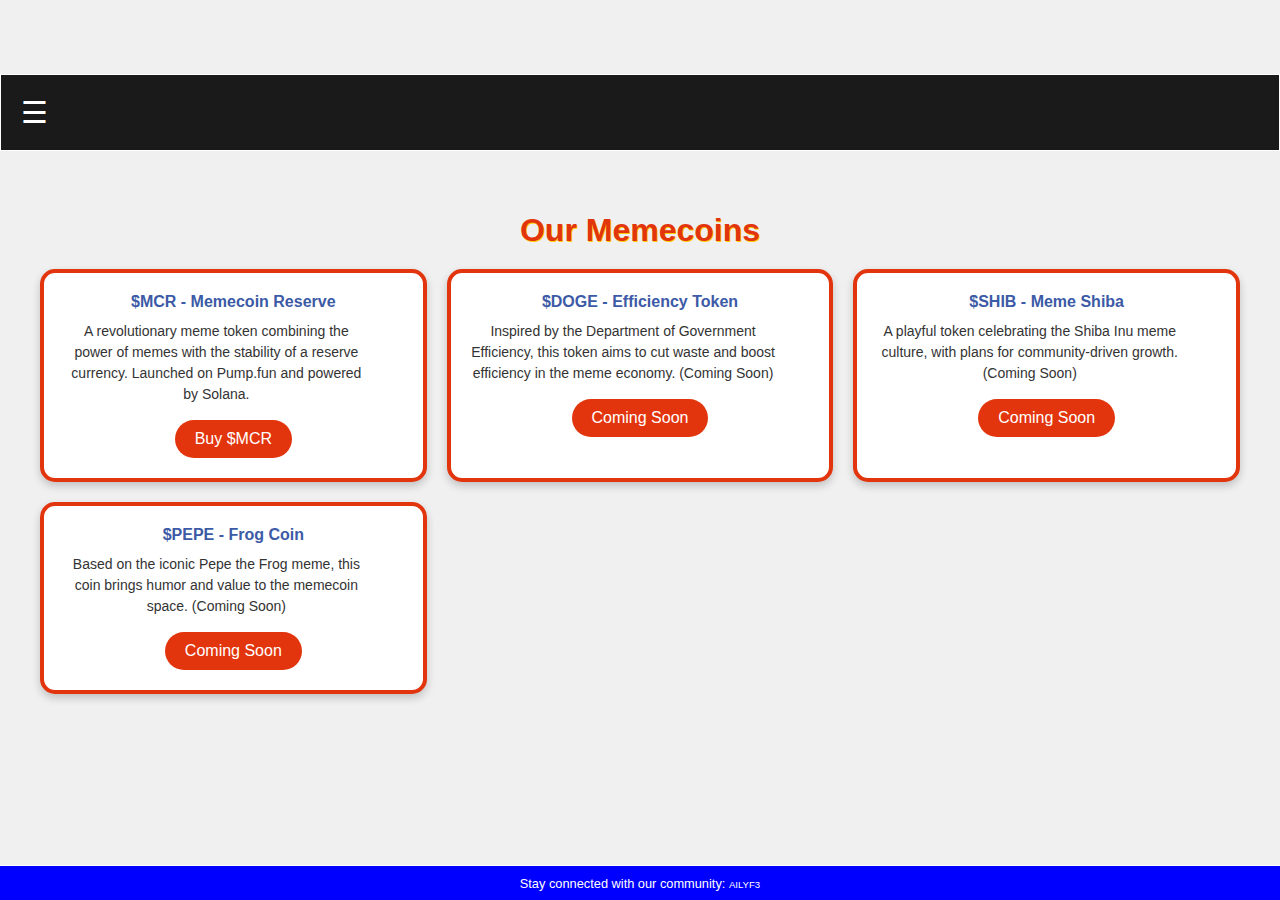
<file: coins.html>
<!DOCTYPE html>
<html lang="en">
<head>
    <meta charset="UTF-8">
    <meta name="viewport" content="width=device-width, initial-scale=1.0">
    <title>Memecoin Reserve - Coins</title>
    <link rel="stylesheet" href="style.css">
    <link href="https://fonts.googleapis.com/css2?family=Press+Start+2P&display=swap" rel="stylesheet">
    <style>
        /* Sidebar styles (copied from index.html for consistency) */
        .nav-section {
            background-color: #1a1a1a;
            padding: 10px;
            position: sticky;
            top: 0;
            z-index: 1000;
            display: flex;
            justify-content: space-between;
            align-items: center;
        }

        .hamburger {
            font-size: 30px;
            color: #fff;
            background: none;
            border: none;
            cursor: pointer;
            padding: 10px;
            transition: color 0.3s;
        }

        .hamburger:hover {
            color: #ffcb05;
        }

        .sidebar {
            height: 100%;
            width: 0;
            position: fixed;
            z-index: 1001;
            top: 0;
            left: 0;
            background-color: #1a1a1a;
            overflow-x: hidden;
            transition: 0.5s;
            padding-top: 60px;
        }

        .sidebar.open {
            width: 250px;
        }

        .sidebar .close-btn {
            position: absolute;
            top: 10px;
            right: 25px;
            font-size: 36px;
            color: #fff;
            background: none;
            border: none;
            cursor: pointer;
            transition: color 0.3s;
        }

        .sidebar .close-btn:hover {
            color: #e3350d;
        }

        .sidebar-menu {
            list-style: none;
            padding: 0;
            margin: 0;
        }

        .sidebar-item {
            position: relative;
        }

        .sidebar-btn {
            display: block;
            width: 100%;
            padding: 15px 20px;
            background-color: #e3350d;
            color: #fff;
            text-align: left;
            text-decoration: none;
            font-family: 'Arial', sans-serif;
            font-size: 16px;
            text-transform: uppercase;
            border: none;
            cursor: pointer;
            transition: background-color 0.3s;
        }

        .sidebar-btn:hover {
            background-color: #ffcb05;
            color: #333;
        }

        .submenu {
            display: none;
            list-style: none;
            padding: 0;
            background-color: #2a2a2a;
        }

        .sidebar-item.active .submenu {
            display: block;
        }

        .submenu li a {
            display: block;
            padding: 10px 30px;
            color: #fff;
            text-decoration: none;
            font-family: 'Arial', sans-serif;
            font-size: 14px;
            transition: background-color 0.3s;
        }

        .submenu li a:hover {
            background-color: #f0f0f0;
            color: #e3350d;
        }

        /* Adjust body padding for sticky nav */
        body {
            padding-top: 60px;
            padding-bottom: 60px;
            margin: 0;
            transition: margin-left 0.5s;
            background-color: #f0f0f0;
            font-family: 'Arial', sans-serif;
        }

        body.sidebar-open {
            margin-left: 250px;
        }

        /* Overlay for when sidebar is open */
        .overlay {
            display: none;
            position: fixed;
            top: 0;
            left: 0;
            width: 100%;
            height: 100%;
            background: rgba(0, 0, 0, 0.5);
            z-index: 1000;
        }

        .overlay.active {
            display: block;
        }

        /* Coins Page Specific Styles */
        .coins-container {
            max-width: 1200px;
            margin: 20px auto;
            padding: 20px;
        }

        .coins-header {
            text-align: center;
            color: #e3350d;
            text-shadow: 1px 1px #ffcb05;
            margin-bottom: 20px;
        }

        .coins-list {
            display: grid;
            grid-template-columns: repeat(auto-fit, minmax(300px, 1fr));
            gap: 20px;
        }

        .coin-card {
            background-color: #fff;
            border: 4px solid #e3350d;
            border-radius: 15px;
            padding: 20px;
            box-shadow: 0 4px 8px rgba(0, 0, 0, 0.2);
            text-align: center;
        }

        .coin-card h3 {
            color: #3c5aa6;
            margin: 0 0 10px;
        }

        .coin-card p {
            color: #333;
            font-size: 14px;
            margin: 0 0 15px;
        }

        .coin-card a {
            display: inline-block;
            background-color: #e3350d;
            color: #fff;
            padding: 10px 20px;
            text-decoration: none;
            border-radius: 20px;
            transition: transform 0.2s;
        }

        .coin-card a:hover {
            transform: scale(1.1);
            background-color: #ffcb05;
            color: #333;
        }
    </style>
</head>
<body>
    <!-- Hamburger Sidebar Navigation -->
    <section class="nav-section">
        <button class="hamburger" id="hamburger-btn">☰</button>
    </section>
    <div class="sidebar" id="sidebar">
        <button class="close-btn" id="close-btn">×</button>
        <ul class="sidebar-menu">
            <li class="sidebar-item">
                <button class="sidebar-btn" data-target="coins-submenu">Coins</button>
                <ul class="submenu" id="coins-submenu">
                    <li><a href="coins.html">View All Coins</a></li>
                </ul>
            </li>
            <li class="sidebar-item">
                <button class="sidebar-btn" data-target="shop-submenu">Shop</button>
                <ul class="submenu" id="shop-submenu">
                    <li><a href="index.html#shop-items">Meme Merch (Coming Soon)</a></li>
                    <li><a href="index.html#nft-market">NFTs (Coming Soon)</a></li>
                </ul>
            </li>
            <li class="sidebar-item">
                <button class="sidebar-btn" data-target="games-submenu">Games</button>
                <ul class="submenu" id="games-submenu">
                    <li><a href="index.html#pokemon-trading">Pokémon TradingView</a></li>
                    <li><a href="index.html#stock-market">Stock Market (MCRX)</a></li>
                </ul>
            </li>
            <li class="sidebar-item">
                <a href="index.html" class="sidebar-btn">Home</a>
            </li>
        </ul>
    </div>
    <div class="overlay" id="overlay"></div>

    <!-- Coins Content -->
    <div class="coins-container">
        <h1 class="coins-header">Our Memecoins</h1>
        <div class="coins-list">
            <div class="coin-card">
                <h3>$MCR - Memecoin Reserve</h3>
                <p>A revolutionary meme token combining the power of memes with the stability of a reserve currency. Launched on Pump.fun and powered by Solana.</p>
                <a href="https://pump.fun/coin/CQiAuR7FEHu3m4uqDC11PUtz5fvCATPC29FJr7hvpump?include-nsfw=true" target="_blank">Buy $MCR</a>
            </div>
            <div class="coin-card">
                <h3>$DOGE - Efficiency Token</h3>
                <p>Inspired by the Department of Government Efficiency, this token aims to cut waste and boost efficiency in the meme economy. (Coming Soon)</p>
                <a href="#">Coming Soon</a>
            </div>
            <div class="coin-card">
                <h3>$SHIB - Meme Shiba</h3>
                <p>A playful token celebrating the Shiba Inu meme culture, with plans for community-driven growth. (Coming Soon)</p>
                <a href="#">Coming Soon</a>
            </div>
            <div class="coin-card">
                <h3>$PEPE - Frog Coin</h3>
                <p>Based on the iconic Pepe the Frog meme, this coin brings humor and value to the memecoin space. (Coming Soon)</p>
                <a href="#">Coming Soon</a>
            </div>
        </div>
    </div>

    <footer>
        <p>Stay connected with our community: <a href="https://discord.gg/KVJxgjF2mR">AILYF3</a></p>
    </footer>

    <script>
        // Sidebar Toggle Functionality
        document.addEventListener('DOMContentLoaded', () => {
            const hamburgerBtn = document.getElementById('hamburger-btn');
            const sidebar = document.getElementById('sidebar');
            const closeBtn = document.getElementById('close-btn');
            const overlay = document.getElementById('overlay');
            const body = document.body;

            hamburgerBtn.addEventListener('click', () => {
                sidebar.classList.add('open');
                overlay.classList.add('active');
                body.classList.add('sidebar-open');
            });

            closeBtn.addEventListener('click', () => {
                sidebar.classList.remove('open');
                overlay.classList.remove('active');
                body.classList.remove('sidebar-open');
            });

            overlay.addEventListener('click', () => {
                sidebar.classList.remove('open');
                overlay.classList.remove('active');
                body.classList.remove('sidebar-open');
            });

            // Submenu Toggle
            const sidebarBtns = document.querySelectorAll('.sidebar-btn');
            sidebarBtns.forEach(btn => {
                btn.addEventListener('click', (e) => {
                    const submenuId = btn.getAttribute('data-target');
                    if (!submenuId) return; // Skip if it's a direct link (e.g., Home)
                    const submenu = document.getElementById(submenuId);
                    const parentItem = btn.parentElement;
                    const isActive = parentItem.classList.contains('active');

                    // Close all other submenus
                    document.querySelectorAll('.sidebar-item').forEach(item => {
                        if (item !== parentItem) {
                            item.classList.remove('active');
                        }
                    });

                    // Toggle current submenu
                    if (!isActive) {
                        parentItem.classList.add('active');
                    } else {
                        parentItem.classList.remove('active');
                    }
                });
            });
        });
    </script>
</body>
</html>
</file>
<file: style.css>
body {
    font-family: 'Press Start 2P', cursive;
    margin: 0;
    padding: 0;
    background-color: #000;
    color: #fff;
    text-align: center;
    image-rendering: pixelated;
}

header {
    background-color: #ff0000;
    padding: 1.5vh 0;
    border-bottom: 0.15vw solid #fff;
}

h1 {
    font-size: clamp(1.2rem, 3vw, 2rem);
    text-shadow: 0.1rem 0.1rem #000;
}

h2 {
    font-size: clamp(0.8rem, 2vw, 1.2rem);
    color: #00ff00;
}

h3 {
    font-size: clamp(0.6rem, 1.5vw, 1rem);
    color: #ffff00;
}

p {
    font-size: clamp(0.5rem, 1.2vw, 0.8rem);
    line-height: 1.5;
    margin: 0 auto;
    max-width: 90%;
}

section {
    margin: 1.5vh auto;
    padding: 1.5vh 1.5vw;
    background-color: #333;
    border: 0.15vw solid #fff;
}

.doge-efficiency-clock {
    margin: 1.5vh auto;
    padding: 0.8vh 1.5vw;
    background-color: #222;
    border: 0.15vw solid #ffff00; /* DOGE yellow border */
    box-shadow: 0 0 10px #ffff00; /* Glowing effect */
}

#efficiencyTimer {
    font-size: clamp(0.6rem, 1.5vw, 1rem);
    color: #ffff00; /* DOGE yellow text */
    text-shadow: 0.05rem 0.05rem #000;
    margin-bottom: 0.5vh;
}

.event-timer-section {
    margin: 1.5vh auto;
    padding: 0.8vh 1.5vw;
    background-color: #222;
    border: 0.15vw solid #ffcc00; /* Slightly different yellow for event timer */
    box-shadow: 0 0 10px #ffcc00; /* Glowing effect */
}

#eventTimer {
    font-size: clamp(0.6rem, 1.5vw, 1rem);
    color: #ffcc00; /* Event timer yellow text */
    text-shadow: 0.05rem 0.05rem #000;
    margin-bottom: 0.5vh;
}

.progress-section {
    margin: 1.5vh auto;
    padding: 0.8vh 1.5vw;
}

.bar-container {
    width: 90%;
    max-width: 400px;
    background-color: #444;
    border-radius: 8px;
    overflow: hidden;
    margin: 0 auto;
}

.bar-fill {
    width: 0%;
    height: 15px;
    background-color: #00ff00;
    text-align: center;
    line-height: 15px;
    color: #000;
    font-size: clamp(0.4rem, 1vw, 0.6rem);
    transition: width 0.5s ease-in-out;
}

#statusMessage {
    margin-top: 0.8vh;
    font-size: clamp(0.4rem, 1vw, 0.6rem);
    color: #ffff00;
}

.hero {
    text-align: center;
}

.hero .pixel-art {
    display: block;
    margin: 0 auto;
    max-width: 100%;
    height: auto;
    width: clamp(120px, 35vw, 180px);
    image-rendering: pixelated;
}

.hero h3 {
    margin: 0.8vh 0;
}

.btn {
    display: inline-block;
    padding: clamp(0.4rem, 1.5vw, 0.8rem) clamp(0.8rem, 2.5vw, 1.5rem);
    background-color: #00ffff;
    color: #000;
    text-decoration: none;
    border: 0.15vw solid #fff;
    font-size: clamp(0.5rem, 1.2vw, 0.7rem);
    text-transform: uppercase;
}

.btn:hover {
    background-color: #ff00ff;
    color: #fff;
}

footer {
    background-color: #0000ff;
    padding: 0.8vh 0;
    border-top: 0.15vw solid #fff;
    position: fixed;
    bottom: 0;
    width: 100%;
    box-sizing: border-box;
}

footer a {
    color: #fff;
    text-decoration: none;
    font-size: clamp(0.4rem, 1vw, 0.6rem);
}

/* Media Queries for Specific Breakpoints */
@media (max-width: 768px) {
    header {
        padding: 1vh 0;
    }
    section {
        margin: 1vh auto;
        padding: 1vh 1.2vw;
    }
    .doge-efficiency-clock {
        padding: 0.6vh 1.2vw;
    }
    .event-timer-section {
        padding: 0.6vh 1.2vw;
    }
    .progress-section {
        padding: 0.6vh 1.2vw;
    }
    .bar-container {
        width: 95%;
        max-width: 350px;
    }
    .hero .pixel-art {
        width: clamp(100px, 30vw, 140px);
    }
    .btn {
        padding: clamp(0.3rem, 1.2vw, 0.6rem) clamp(0.6rem, 2vw, 1.2rem);
    }
    footer {
        padding: 0.6vh 0;
    }
}

@media (max-width: 480px) {
    header {
        padding: 0.8vh 0;
    }
    section {
        margin: 0.8vh auto;
        padding: 0.8vh 1vw;
    }
    .doge-efficiency-clock {
        padding: 0.5vh 1vw;
    }
    .event-timer-section {
        padding: 0.5vh 1vw;
    }
    .progress-section {
        padding: 0.5vh 1vw;
    }
    .bar-container {
        width: 95%;
        max-width: 300px;
    }
    .bar-fill {
        height: 12px;
        line-height: 12px;
    }
    .hero .pixel-art {
        width: clamp(80px, 25vw, 100px);
    }
    .btn {
        padding: clamp(0.2rem, 0.8vw, 0.5rem) clamp(0.5rem, 1.5vw, 1rem);
    }
    footer {
        padding: 0.2vh 0;
        border-top: 0.05vw solid #fff;
    }
}
</file>
